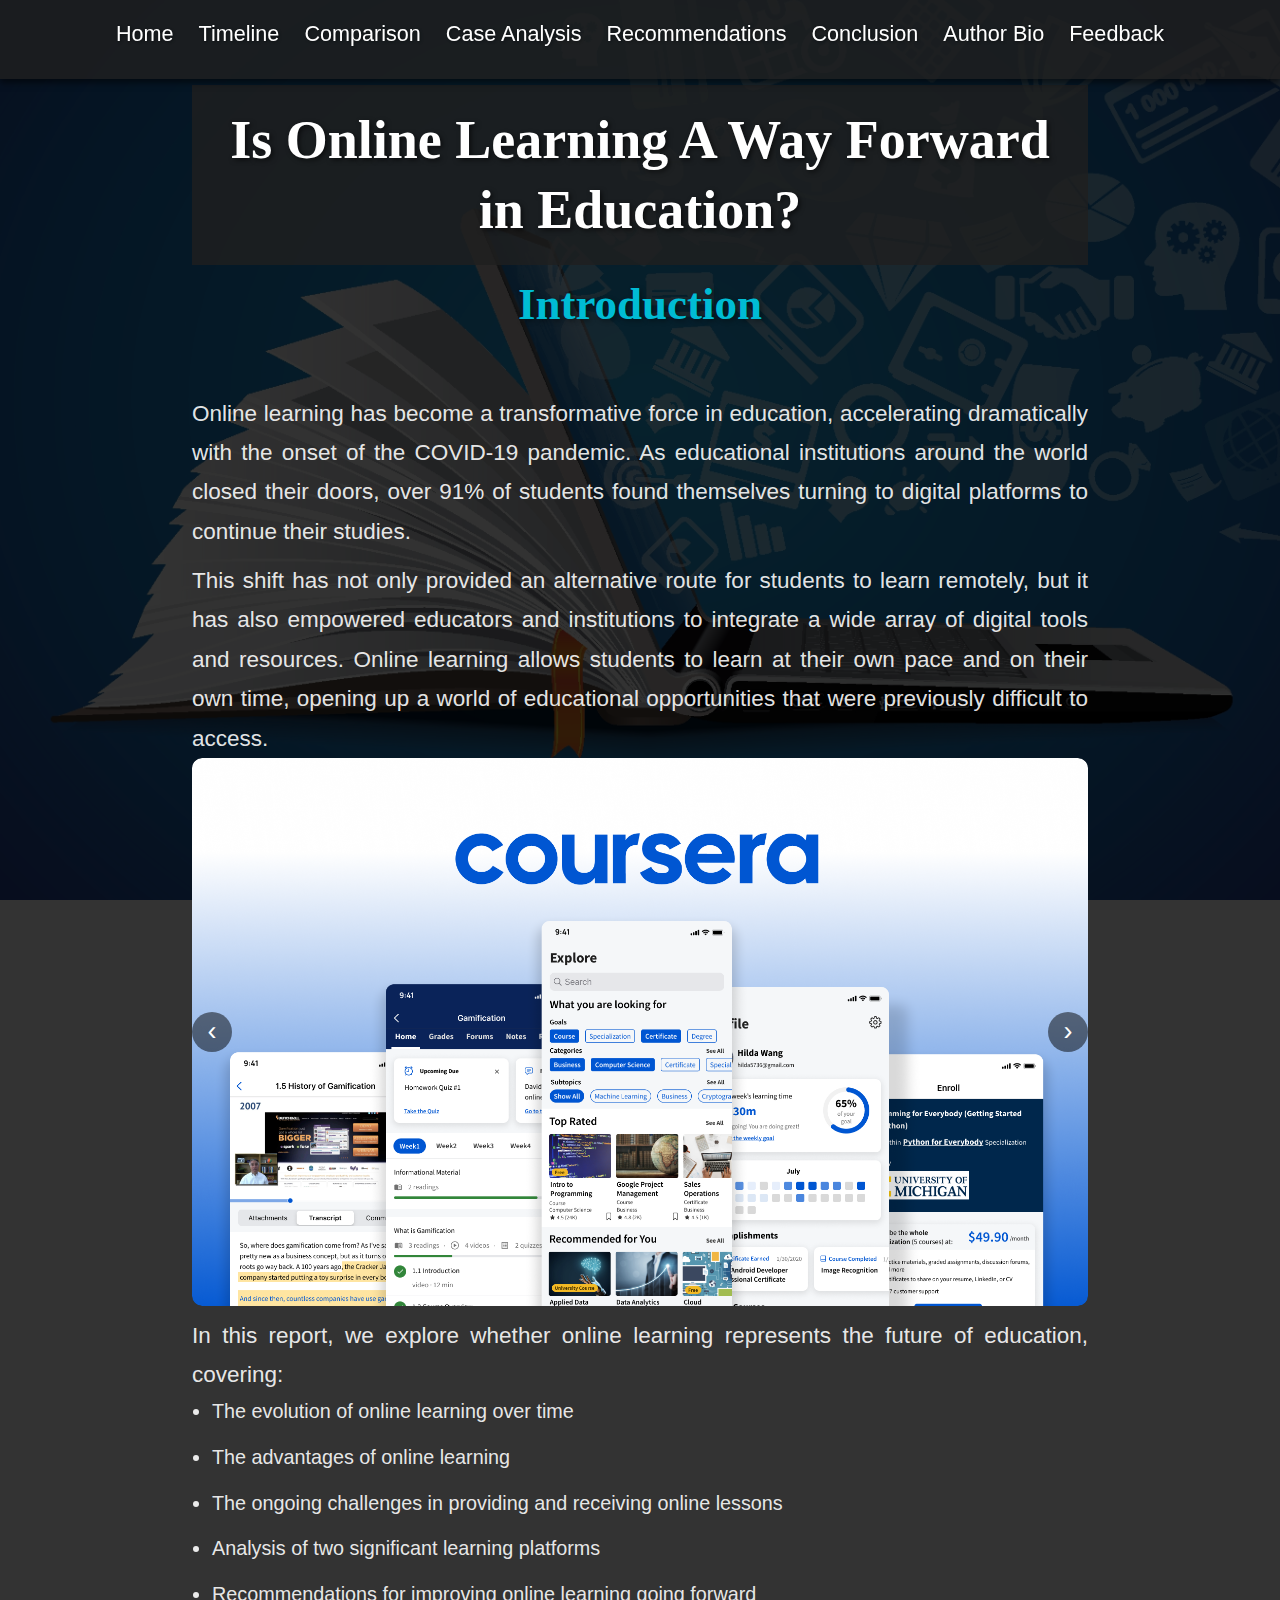
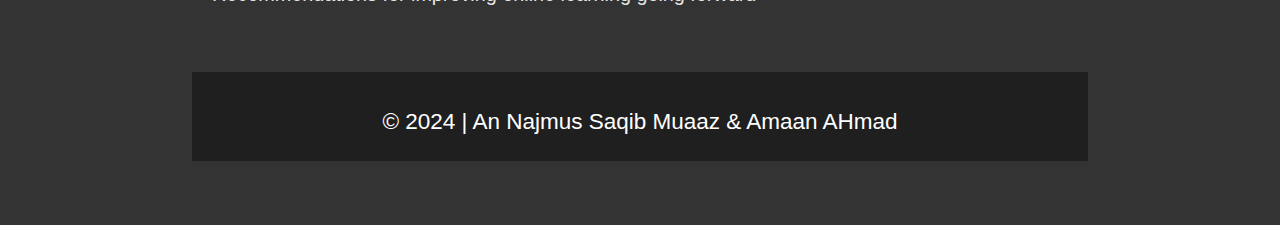
<file: index.html>
<!DOCTYPE html>
<html lang="en">
<head>
    <meta charset="UTF-8">
    <meta name="viewport" content="width=device-width, initial-scale=1.0">
    <title>Online Learning Evolution</title>
    <link rel="stylesheet" href="styles.css">
</head>
<body>
    <header>
        <h1>Is Online Learning A Way Forward in Education?</h1>
    </header>
    <nav>
        <ul>
            <li><a href="index.html">Home</a></li>
            <li><a href="timeline.html">Timeline</a></li>
            <li><a href="comparison.html">Comparison</a></li>
            <li><a href="case-analysis.html">Case Analysis</a></li>
            <li><a href="recommendations.html">Recommendations</a></li>
            <li><a href="conclusion.html">Conclusion</a></li>
            <li><a href="biography.html">Author Bio</a></li>
            <li><a href="feedback.html">Feedback</a></li>
        </ul>
    </nav>
    <section class="intro">
        <h2>Introduction</h2>
        
        <br>
        <p>Online learning has become a transformative force in education, accelerating dramatically with the onset of the COVID-19 pandemic. As educational institutions around the world closed their doors, over 91% of students found themselves turning to digital platforms to continue their studies.</p>
        <p>This shift has not only provided an alternative route for students to learn remotely, but it has also empowered educators and institutions to integrate a wide array of digital tools and resources. Online learning allows students to learn at their own pace and on their own time, opening up a world of educational opportunities that were previously difficult to access.</p>

        <div class="carousel">
            <div class="carousel-inner">
                <div class="carousel-item">
                    <img src="images/image1.png" alt="Evolution of Online Learning">
                </div>
                <div class="carousel-item">
                    <img src="images/image2.png" alt="Online Learning Platform">
                </div>
                <div class="carousel-item">
                    <img src="images/image3.png" alt="Virtual Classrooms">
                </div>
                <div class="carousel-item">
                    <img src="images/image4.png" alt="Interactive Learning">
                </div>
                <div class="carousel-item">
                    <img src="images/image5.png" alt="Global Access to Education">
                </div>
                <div class="carousel-item">
                    <img src="images/image6.webp" alt="Global Access to Education">
                </div>
            </div>
            <div class="carousel-controls">
                <button id="prev"> ‹ </button>
                <button id="next"> › </button>
            </div>
        </div>

        <p>In this report, we explore whether online learning represents the future of education, covering:</p>
        <ul>
            <li>The evolution of online learning over time</li>
            <li>The advantages of online learning</li>
            <li>The ongoing challenges in providing and receiving online lessons</li>
            <li>Analysis of two significant learning platforms</li>
            <li>Recommendations for improving online learning going forward</li>
        </ul>

        <br>
    </section>

    <footer>
        <p>&copy; 2024 | An Najmus Saqib Muaaz & Amaan AHmad</p>
    </footer>

    <script>
        // Carousel functionality
const carouselInner = document.querySelector('.carousel-inner');
const prevButton = document.getElementById('prev');
const nextButton = document.getElementById('next');
let currentIndex = 0;

// Set the total number of carousel items based on your HTML structure
const totalItems = document.querySelectorAll('.carousel-item').length;

// Function to update the carousel position
function updateCarousel() {
    const offset = -currentIndex * 100; // Move the carousel by 100% of the item width
    carouselInner.style.transform = `translateX(${offset}%)`; // Apply the sliding effect
}

// Event listener for the "previous" button
prevButton.addEventListener('click', () => {
    currentIndex = (currentIndex > 0) ? currentIndex - 1 : totalItems - 1; // Loop to the last item when at the start
    updateCarousel();
});

// Event listener for the "next" button
nextButton.addEventListener('click', () => {
    currentIndex = (currentIndex < totalItems - 1) ? currentIndex + 1 : 0; // Loop to the first item when at the end
    updateCarousel();
});

    </script>
</body>
</html>
</file>
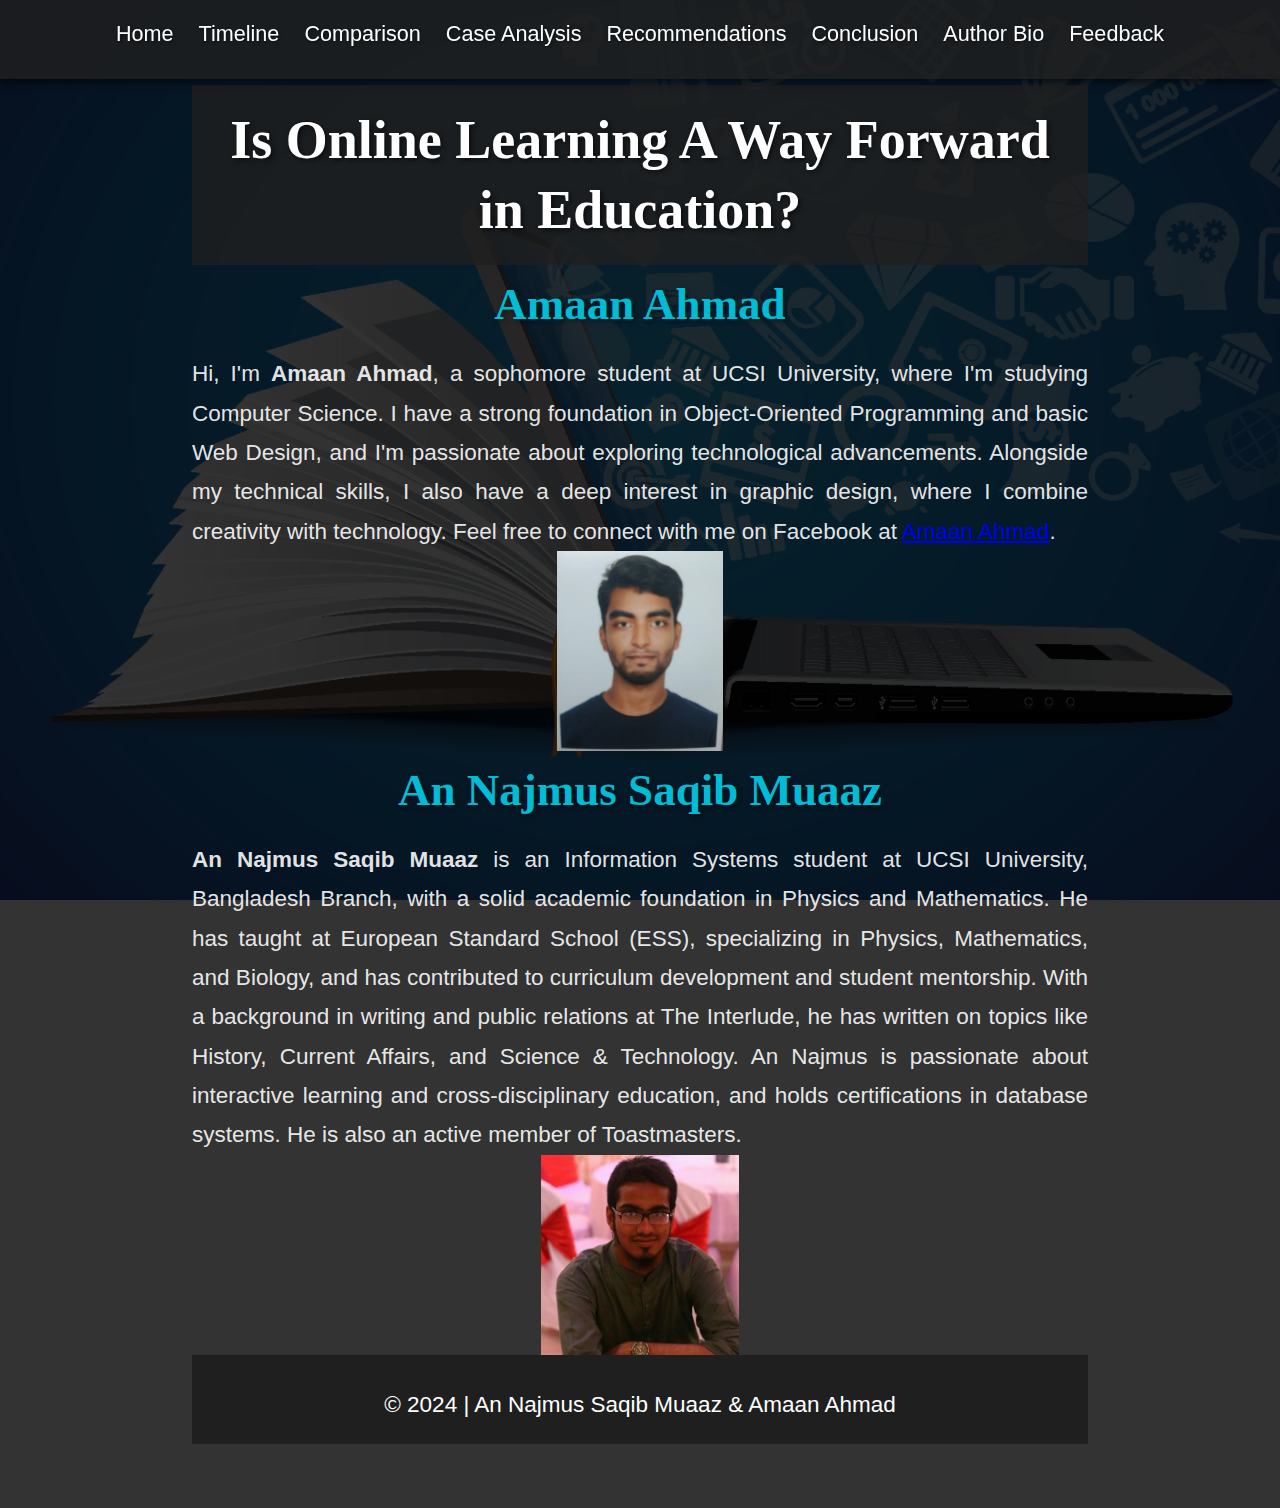
<file: biography.html>
<!DOCTYPE html>
<html lang="en">
<head>
    <meta charset="UTF-8">
    <meta name="viewport" content="width=device-width, initial-scale=1.0">
    <title>Author Biography</title>
    <link rel="stylesheet" href="styles.css">
</head>
<body>
    <header>
        <h1>Is Online Learning A Way Forward in Education?</h1>
    </header>
    <nav>
        <ul>
            <li><a href="index.html">Home</a></li>
            <li><a href="timeline.html">Timeline</a></li>
            <li><a href="comparison.html">Comparison</a></li>
            <li><a href="case-analysis.html">Case Analysis</a></li>
            <li><a href="recommendations.html">Recommendations</a></li>
            <li><a href="conclusion.html">Conclusion</a></li>
            <li><a href="biography.html">Author Bio</a></li>
            <li><a href="feedback.html">Feedback</a></li>
        </ul>
    </nav>
    <section class="biography">
        <h2 style="text-align: center;">Amaan Ahmad</h2>
        <p style="text-align: justify;">Hi, I'm <strong>Amaan Ahmad</strong>, a sophomore student at UCSI University, where I'm studying Computer Science. I have a strong foundation in Object-Oriented Programming and basic Web Design, and I'm passionate about exploring technological advancements. Alongside my technical skills, I also have a deep interest in graphic design, where I combine creativity with technology. Feel free to connect with me on Facebook at <a href="https://www.facebook.com/aahmad04/" target="_blank">Amaan Ahmad</a>.</p>
        <div class="author-image">
            <img src="images/Amaan.jpg" alt="Amaan Ahmad Photo" height="200px" style="display: block; margin: 0 auto;">
        </div>
    </section>

    <section class="biography">
        <h2 style="text-align: center;">An Najmus Saqib Muaaz</h2>
        <p style="text-align: justify;"><strong>An Najmus Saqib Muaaz</strong> is an Information Systems student at UCSI University, Bangladesh Branch, with a solid academic foundation in Physics and Mathematics. He has taught at European Standard School (ESS), specializing in Physics, Mathematics, and Biology, and has contributed to curriculum development and student mentorship. With a background in writing and public relations at The Interlude, he has written on topics like History, Current Affairs, and Science & Technology. An Najmus is passionate about interactive learning and cross-disciplinary education, and holds certifications in database systems. He is also an active member of Toastmasters.</p>
        <div class="author-image">
            <img src="images/Muaaz.jpg" alt="An Najmus Saqib Muaaz Photo" height="200px" style="display: block; margin: 0 auto;">
        </div>
    </section>

    <footer>
        <p>&copy; 2024 | An Najmus Saqib Muaaz & Amaan Ahmad</p>
    </footer>
</body>
</html>
</file>
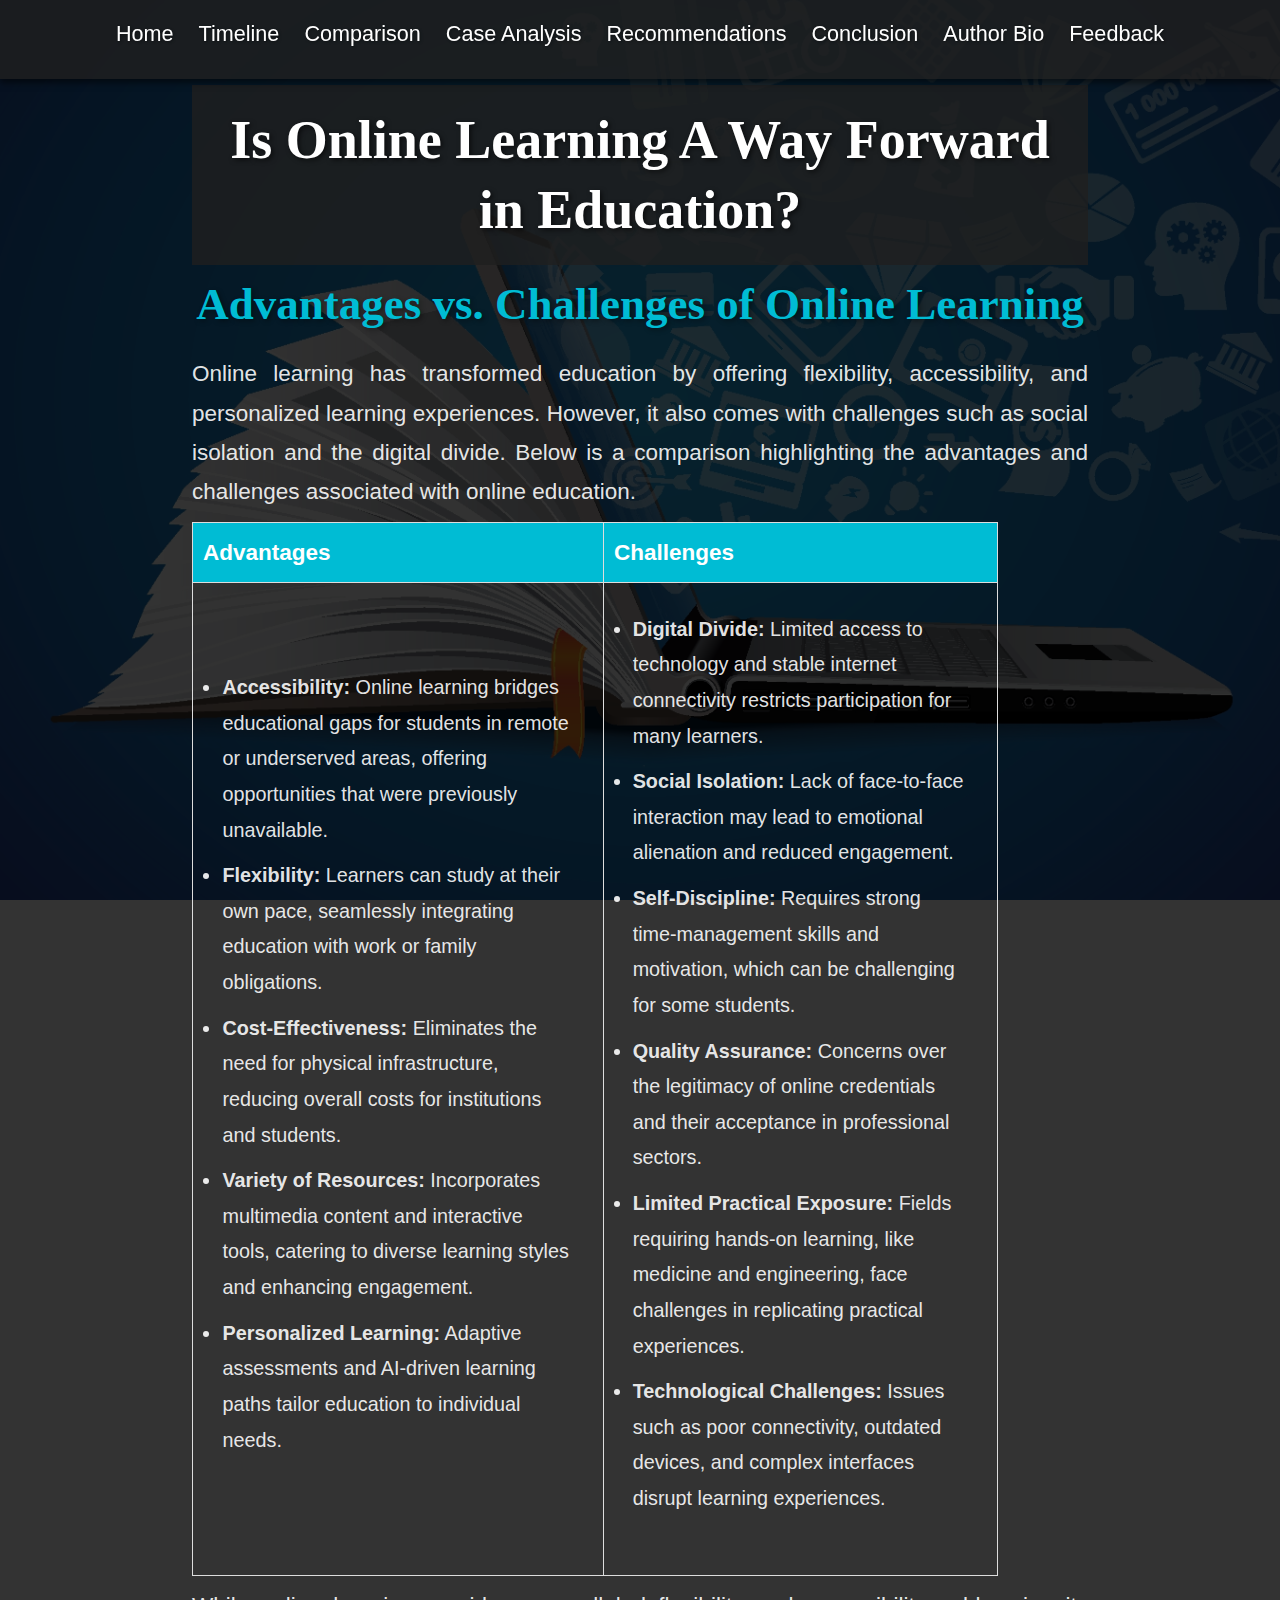
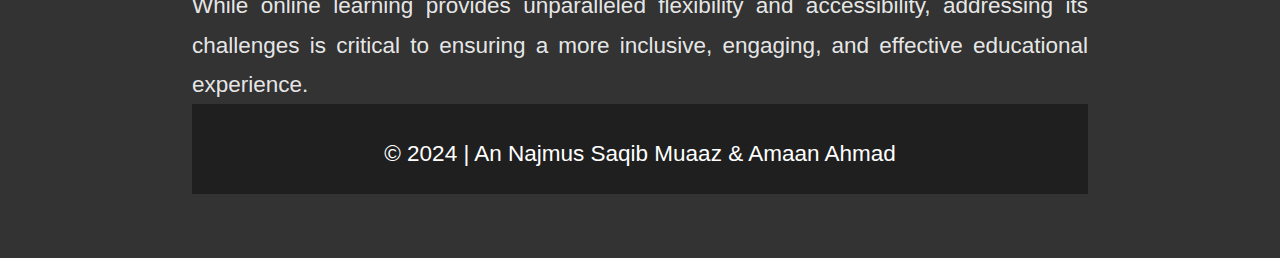
<file: comparison.html>
<!DOCTYPE html>
<html lang="en">
<head>
    <meta charset="UTF-8">
    <meta name="viewport" content="width=device-width, initial-scale=1.0">
    <title>Advantages vs. Challenges of Online Learning</title>
    <link rel="stylesheet" href="styles.css">
</head>
<body>
    <header>
        <h1>Is Online Learning A Way Forward in Education?</h1>
        <nav>
            <ul>
                <li><a href="index.html">Home</a></li>
                <li><a href="timeline.html">Timeline</a></li>
                <li><a href="comparison.html">Comparison</a></li>
                <li><a href="case-analysis.html">Case Analysis</a></li>
                <li><a href="recommendations.html">Recommendations</a></li>
                <li><a href="conclusion.html">Conclusion</a></li>
                <li><a href="biography.html">Author Bio</a></li>
                <li><a href="feedback.html">Feedback</a></li>
            </ul>
        </nav>
    </header>

    <section class="comparison">
        <h2>Advantages vs. Challenges of Online Learning</h2>
        <p>
            Online learning has transformed education by offering flexibility, accessibility, and personalized learning experiences.
            However, it also comes with challenges such as social isolation and the digital divide. Below is a comparison highlighting the 
            advantages and challenges associated with online education.
        </p>
        <table>
            <tr>
                <th>Advantages</th>
                <th>Challenges</th>
            </tr>
            <tr>
                <td>
                    <ul style="padding: 5%;">
                        <li><strong>Accessibility:</strong> Online learning bridges educational gaps for students in remote or underserved areas, offering opportunities that were previously unavailable.</li>
                        <li><strong>Flexibility:</strong> Learners can study at their own pace, seamlessly integrating education with work or family obligations.</li>
                        <li><strong>Cost-Effectiveness:</strong> Eliminates the need for physical infrastructure, reducing overall costs for institutions and students.</li>
                        <li><strong>Variety of Resources:</strong> Incorporates multimedia content and interactive tools, catering to diverse learning styles and enhancing engagement.</li>
                        <li><strong>Personalized Learning:</strong> Adaptive assessments and AI-driven learning paths tailor education to individual needs.</li>
                    </ul>
                </td>
                <td>
                    <ul style="padding: 5%;">
                        <li><strong>Digital Divide:</strong> Limited access to technology and stable internet connectivity restricts participation for many learners.</li>
                        <li><strong>Social Isolation:</strong> Lack of face-to-face interaction may lead to emotional alienation and reduced engagement.</li>
                        <li><strong>Self-Discipline:</strong> Requires strong time-management skills and motivation, which can be challenging for some students.</li>
                        <li><strong>Quality Assurance:</strong> Concerns over the legitimacy of online credentials and their acceptance in professional sectors.</li>
                        <li><strong>Limited Practical Exposure:</strong> Fields requiring hands-on learning, like medicine and engineering, face challenges in replicating practical experiences.</li>
                        <li><strong>Technological Challenges:</strong> Issues such as poor connectivity, outdated devices, and complex interfaces disrupt learning experiences.</li>
                    </ul>
                </td>
            </tr>
        </table>
        <p>
            While online learning provides unparalleled flexibility and accessibility, addressing its challenges is critical to ensuring a 
            more inclusive, engaging, and effective educational experience.
        </p>
    </section>

    <footer>
        <p>&copy; 2024 | An Najmus Saqib Muaaz & Amaan Ahmad</p>
    </footer>
</body>
</html>
</file>
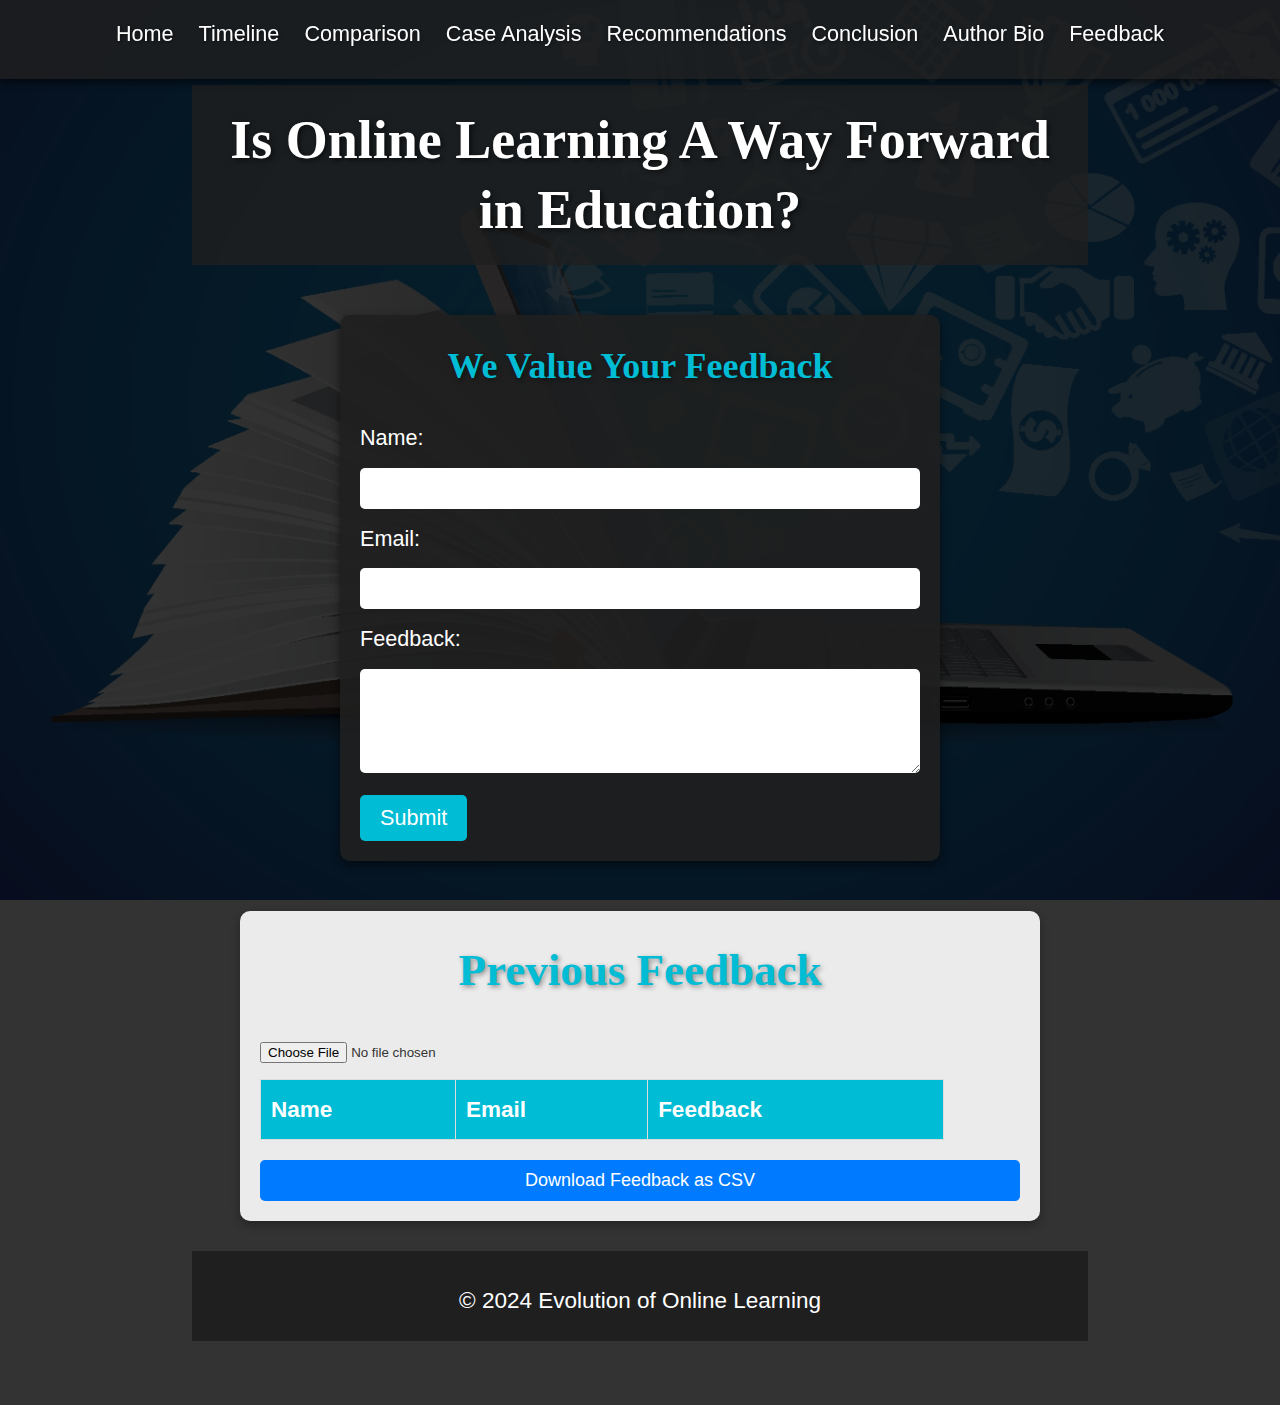
<file: feedback.html>
<!DOCTYPE html>
<html lang="en">
<head>
    <meta charset="UTF-8">
    <meta name="viewport" content="width=device-width, initial-scale=1.0">
    <title>Feedback</title>
    <link rel="stylesheet" href="styles.css">

</head>
<body>
    <header>
        <h1>Is Online Learning A Way Forward in Education?</h1>
    </header>
    <nav>
        <ul>
            <li><a href="index.html">Home</a></li>
            <li><a href="timeline.html">Timeline</a></li>
            <li><a href="comparison.html">Comparison</a></li>
            <li><a href="case-analysis.html">Case Analysis</a></li>
            <li><a href="recommendations.html">Recommendations</a></li>
            <li><a href="conclusion.html">Conclusion</a></li>
            <li><a href="biography.html">Author Bio</a></li>
            <li><a href="feedback.html">Feedback</a></li>
        </ul>
    </nav>
    
    <section class="feedback">
        <h2>We Value Your Feedback</h2>
        <form id="feedbackForm">
            <label for="name">Name:</label>
            <input type="text" id="name" name="name" required><br>
            <label for="email">Email:</label>
            <input type="email" id="email" name="email" required><br>
            <label for="feedback">Feedback:</label>
            <textarea id="feedback" name="feedback" rows="4" required></textarea><br>
            <input type="submit" value="Submit">
        </form>
    </section>

    <section class="feedback-list">
        <h2>Previous Feedback</h2>
        <input type="file" id="csvFileInput" accept=".csv"><br>
        <table id="feedbackTable">
            <thead>
                <tr>
                    <th>Name</th>
                    <th>Email</th>
                    <th>Feedback</th>
                </tr>
            </thead>
            <tbody>
                <!-- Previous feedback will be inserted here -->
            </tbody>
        </table>
        <button class="btn" id="downloadBtn">Download Feedback as CSV</button>
    </section>

    <footer>
        <p>&copy; 2024 Evolution of Online Learning</p>
    </footer>

    <script>
        const feedbackForm = document.getElementById('feedbackForm');
        const csvFileInput = document.getElementById('csvFileInput');
        const feedbackTableBody = document.querySelector('#feedbackTable tbody');
        const downloadBtn = document.getElementById('downloadBtn');
        let feedbackData = [];

        // Handle form submission and add feedback
        feedbackForm.addEventListener('submit', function(e) {
            e.preventDefault();

            const name = document.getElementById('name').value;
            const email = document.getElementById('email').value;
            const feedback = document.getElementById('feedback').value;

            // Add new feedback to the data array
            feedbackData.push({ name, email, feedback });

            // Clear the form after submission
            feedbackForm.reset();

            // Update the feedback table
            updateFeedbackTable();
        });

        // Update the feedback table with the feedback data
        function updateFeedbackTable() {
            feedbackTableBody.innerHTML = ''; // Clear the existing table rows

            feedbackData.forEach(item => {
                const tr = document.createElement('tr');
                tr.innerHTML = `<td>${item.name}</td><td>${item.email}</td><td>${item.feedback}</td>`;
                feedbackTableBody.appendChild(tr);
            });
        }

        // Load CSV file and display feedback
        csvFileInput.addEventListener('change', function(event) {
            const file = event.target.files[0];
            const reader = new FileReader();

            reader.onload = function(e) {
                const content = e.target.result;
                const rows = content.split('\n');

                rows.forEach(row => {
                    const columns = row.split(',');
                    if (columns.length === 3) {
                        feedbackData.push({ name: columns[0].trim(), email: columns[1].trim(), feedback: columns[2].trim() });
                    }
                });

                // Update the feedback table with the loaded data
                updateFeedbackTable();
            };

            reader.readAsText(file);
        });

        // Download feedback as CSV file
        downloadBtn.addEventListener('click', function() {
            const csvContent = 'Name,Email,Feedback\n' + feedbackData.map(item => `${item.name},${item.email},${item.feedback}`).join('\n');
            const blob = new Blob([csvContent], { type: 'text/csv' });
            const link = document.createElement('a');
            link.href = URL.createObjectURL(blob);
            link.download = 'feedback.csv';
            link.click();
        });
    </script>
</body>
</html>
</file>
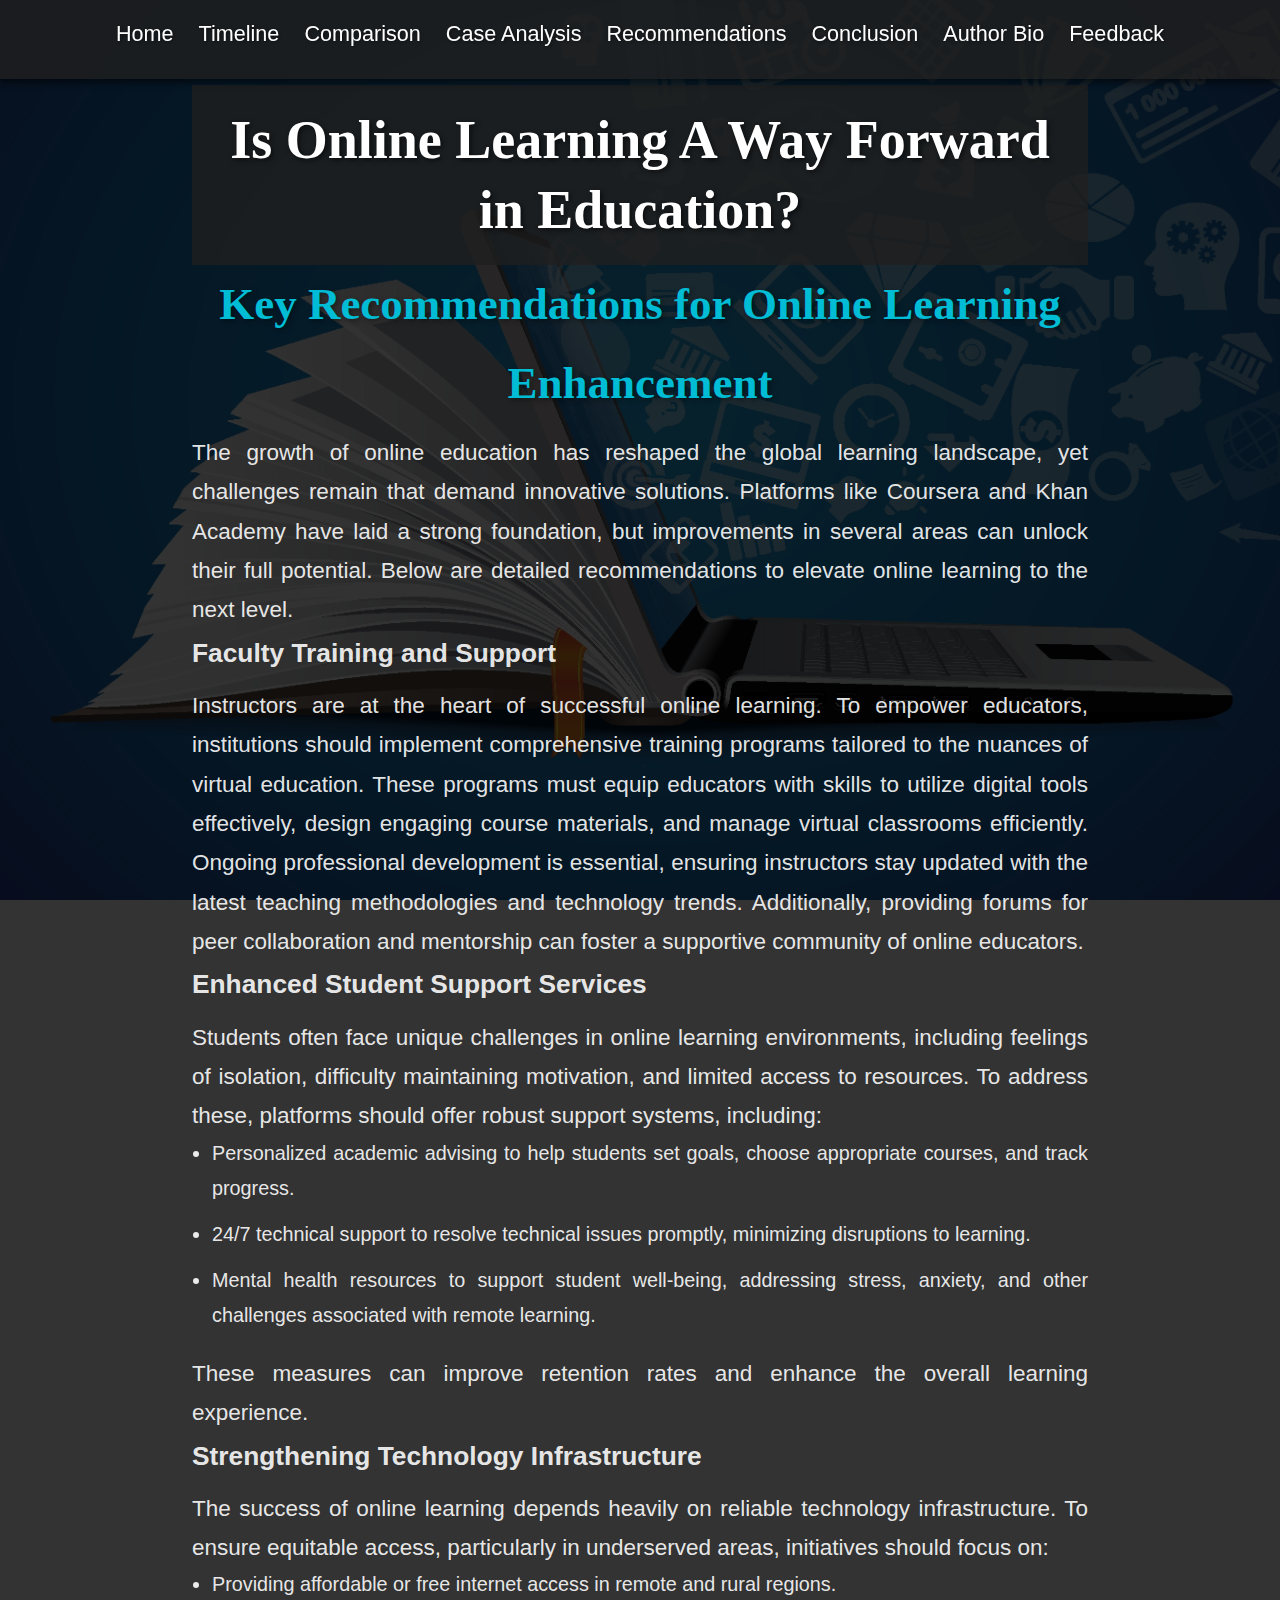
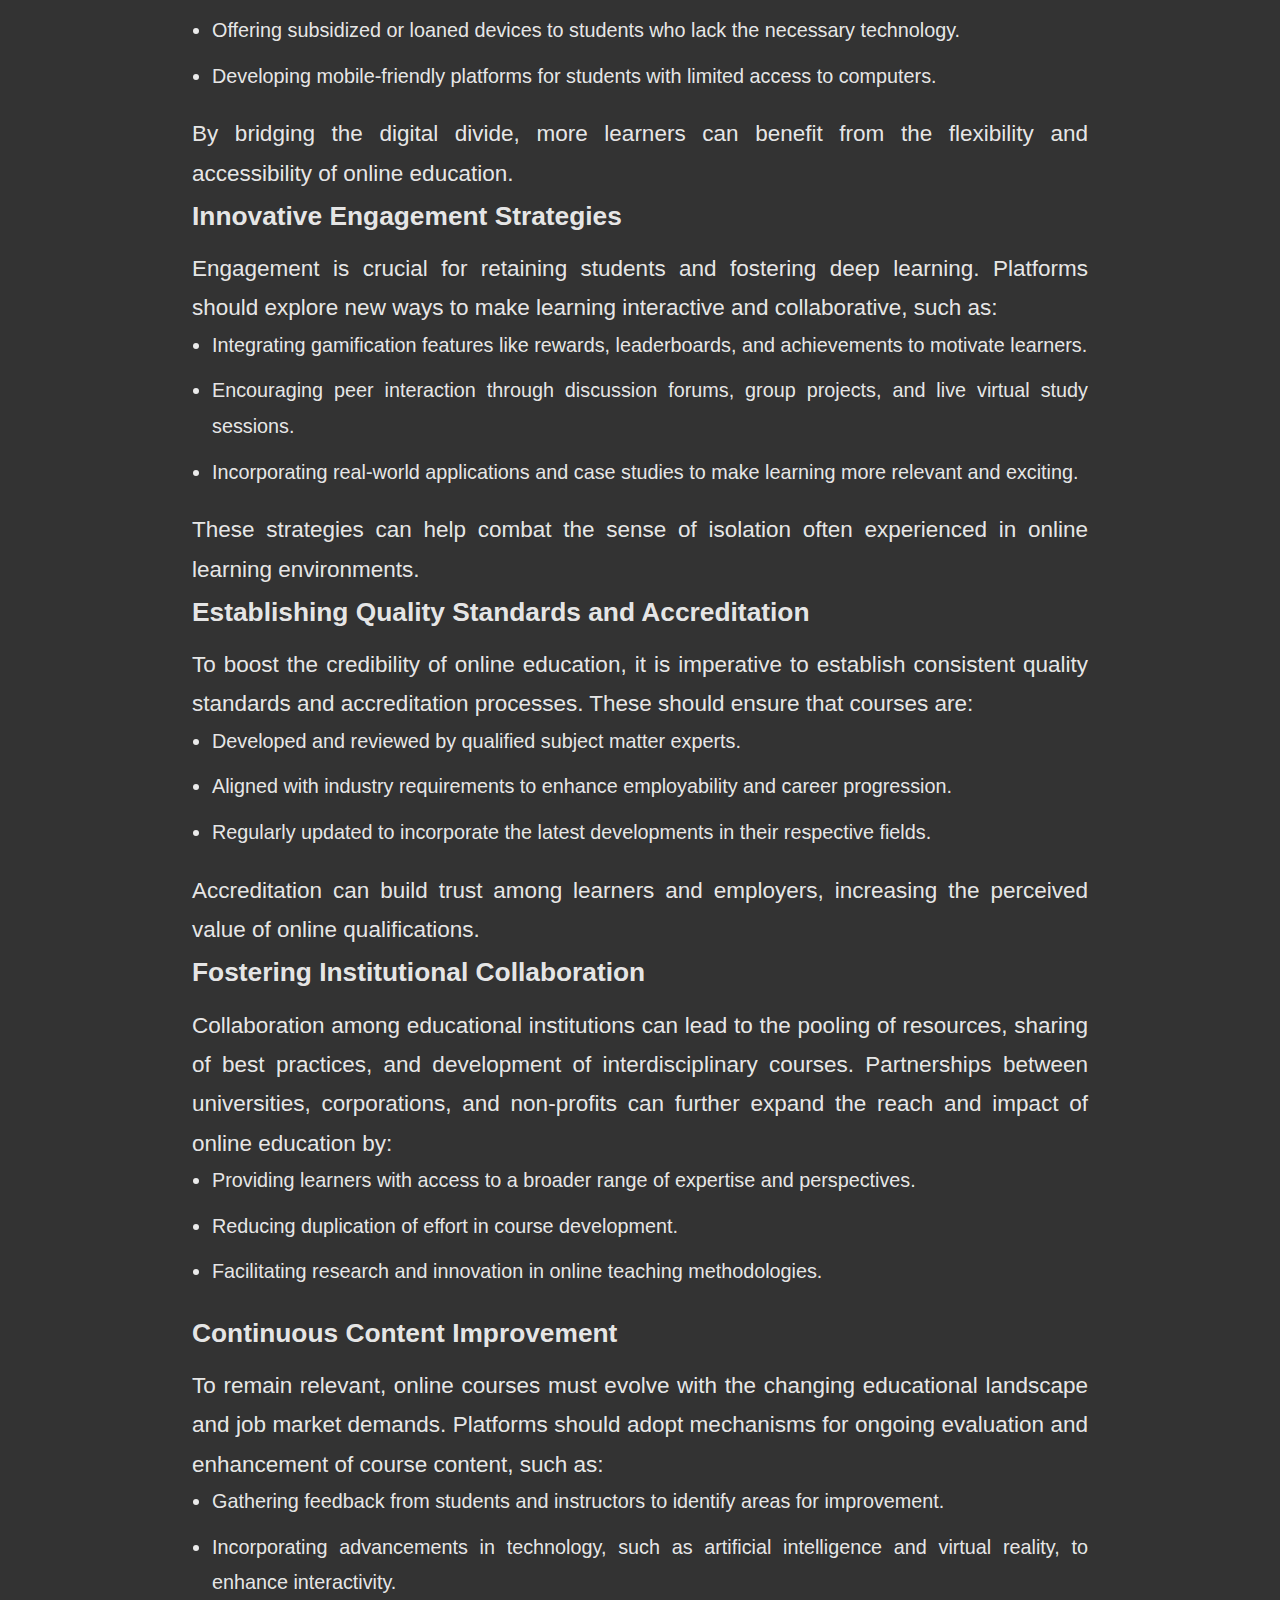
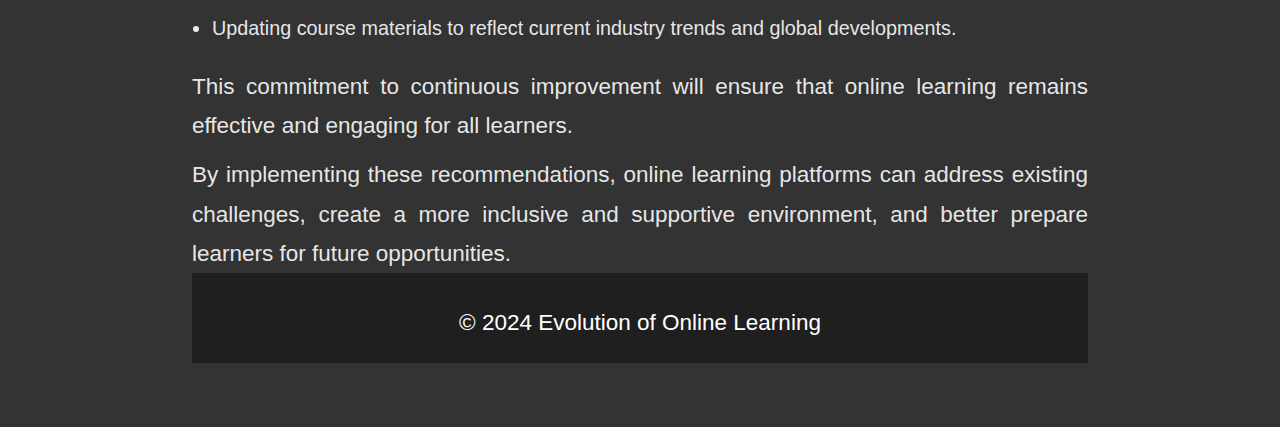
<file: recommendations.html>
<!DOCTYPE html>
<html lang="en">
<head>
    <meta charset="UTF-8">
    <meta name="viewport" content="width=device-width, initial-scale=1.0">
    <title>Recommendations for Improving Online Learning</title>
    <link rel="stylesheet" href="styles.css">
</head>
<body>
    <header>
        <h1>Is Online Learning A Way Forward in Education?</h1>
    </header>
    <nav>
        <ul>
            <li><a href="index.html">Home</a></li>
            <li><a href="timeline.html">Timeline</a></li>
            <li><a href="comparison.html">Comparison</a></li>
            <li><a href="case-analysis.html">Case Analysis</a></li>
            <li><a href="recommendations.html">Recommendations</a></li>
            <li><a href="conclusion.html">Conclusion</a></li>
            <li><a href="biography.html">Author Bio</a></li>
            <li><a href="feedback.html">Feedback</a></li>
        </ul>
    </nav>
    <section class="recommendations">
        <h2>Key Recommendations for Online Learning Enhancement</h2>
        <p>The growth of online education has reshaped the global learning landscape, yet challenges remain that demand innovative solutions. Platforms like Coursera and Khan Academy have laid a strong foundation, but improvements in several areas can unlock their full potential. Below are detailed recommendations to elevate online learning to the next level.</p>

        <h3>Faculty Training and Support</h3>
        <p>Instructors are at the heart of successful online learning. To empower educators, institutions should implement comprehensive training programs tailored to the nuances of virtual education. These programs must equip educators with skills to utilize digital tools effectively, design engaging course materials, and manage virtual classrooms efficiently. Ongoing professional development is essential, ensuring instructors stay updated with the latest teaching methodologies and technology trends. Additionally, providing forums for peer collaboration and mentorship can foster a supportive community of online educators.</p>

        <h3>Enhanced Student Support Services</h3>
        <p>Students often face unique challenges in online learning environments, including feelings of isolation, difficulty maintaining motivation, and limited access to resources. To address these, platforms should offer robust support systems, including:</p>
        <ul>
            <li>Personalized academic advising  to help students set goals, choose appropriate courses, and track progress.</li>
            <li>24/7 technical support  to resolve technical issues promptly, minimizing disruptions to learning.</li>
            <li>Mental health resources  to support student well-being, addressing stress, anxiety, and other challenges associated with remote learning.</li>
        </ul>
        <p>These measures can improve retention rates and enhance the overall learning experience.</p>

        <h3>Strengthening Technology Infrastructure</h3>
        <p>The success of online learning depends heavily on reliable technology infrastructure. To ensure equitable access, particularly in underserved areas, initiatives should focus on:</p>
        <ul>
            <li>Providing affordable or free internet access in remote and rural regions.</li>
            <li>Offering subsidized or loaned devices to students who lack the necessary technology.</li>
            <li>Developing mobile-friendly platforms for students with limited access to computers.</li>
        </ul>
        <p>By bridging the digital divide, more learners can benefit from the flexibility and accessibility of online education.</p>

        <h3>Innovative Engagement Strategies</h3>
        <p>Engagement is crucial for retaining students and fostering deep learning. Platforms should explore new ways to make learning interactive and collaborative, such as:</p>
        <ul>
            <li>Integrating gamification features like rewards, leaderboards, and achievements to motivate learners.</li>
            <li>Encouraging peer interaction through discussion forums, group projects, and live virtual study sessions.</li>
            <li>Incorporating real-world applications and case studies to make learning more relevant and exciting.</li>
        </ul>
        <p>These strategies can help combat the sense of isolation often experienced in online learning environments.</p>

        <h3>Establishing Quality Standards and Accreditation</h3>
        <p>To boost the credibility of online education, it is imperative to establish consistent quality standards and accreditation processes. These should ensure that courses are:</p>
        <ul>
            <li>Developed and reviewed by qualified subject matter experts.</li>
            <li>Aligned with industry requirements to enhance employability and career progression.</li>
            <li>Regularly updated to incorporate the latest developments in their respective fields.</li>
        </ul>
        <p>Accreditation can build trust among learners and employers, increasing the perceived value of online qualifications.</p>

        <h3>Fostering Institutional Collaboration</h3>
        <p>Collaboration among educational institutions can lead to the pooling of resources, sharing of best practices, and development of interdisciplinary courses. Partnerships between universities, corporations, and non-profits can further expand the reach and impact of online education by:</p>
        <ul>
            <li>Providing learners with access to a broader range of expertise and perspectives.</li>
            <li>Reducing duplication of effort in course development.</li>
            <li>Facilitating research and innovation in online teaching methodologies.</li>
        </ul>

        <h3>Continuous Content Improvement</h3>
        <p>To remain relevant, online courses must evolve with the changing educational landscape and job market demands. Platforms should adopt mechanisms for ongoing evaluation and enhancement of course content, such as:</p>
        <ul>
            <li>Gathering feedback from students and instructors to identify areas for improvement.</li>
            <li>Incorporating advancements in technology, such as artificial intelligence and virtual reality, to enhance interactivity.</li>
            <li>Updating course materials to reflect current industry trends and global developments.</li>
        </ul>
        <p>This commitment to continuous improvement will ensure that online learning remains effective and engaging for all learners.</p>

        <p>By implementing these recommendations, online learning platforms can address existing challenges, create a more inclusive and supportive environment, and better prepare learners for future opportunities.</p>
    </section>

    <footer>
        <p>&copy; 2024 Evolution of Online Learning</p>
    </footer>
</body>
</html>
</file>
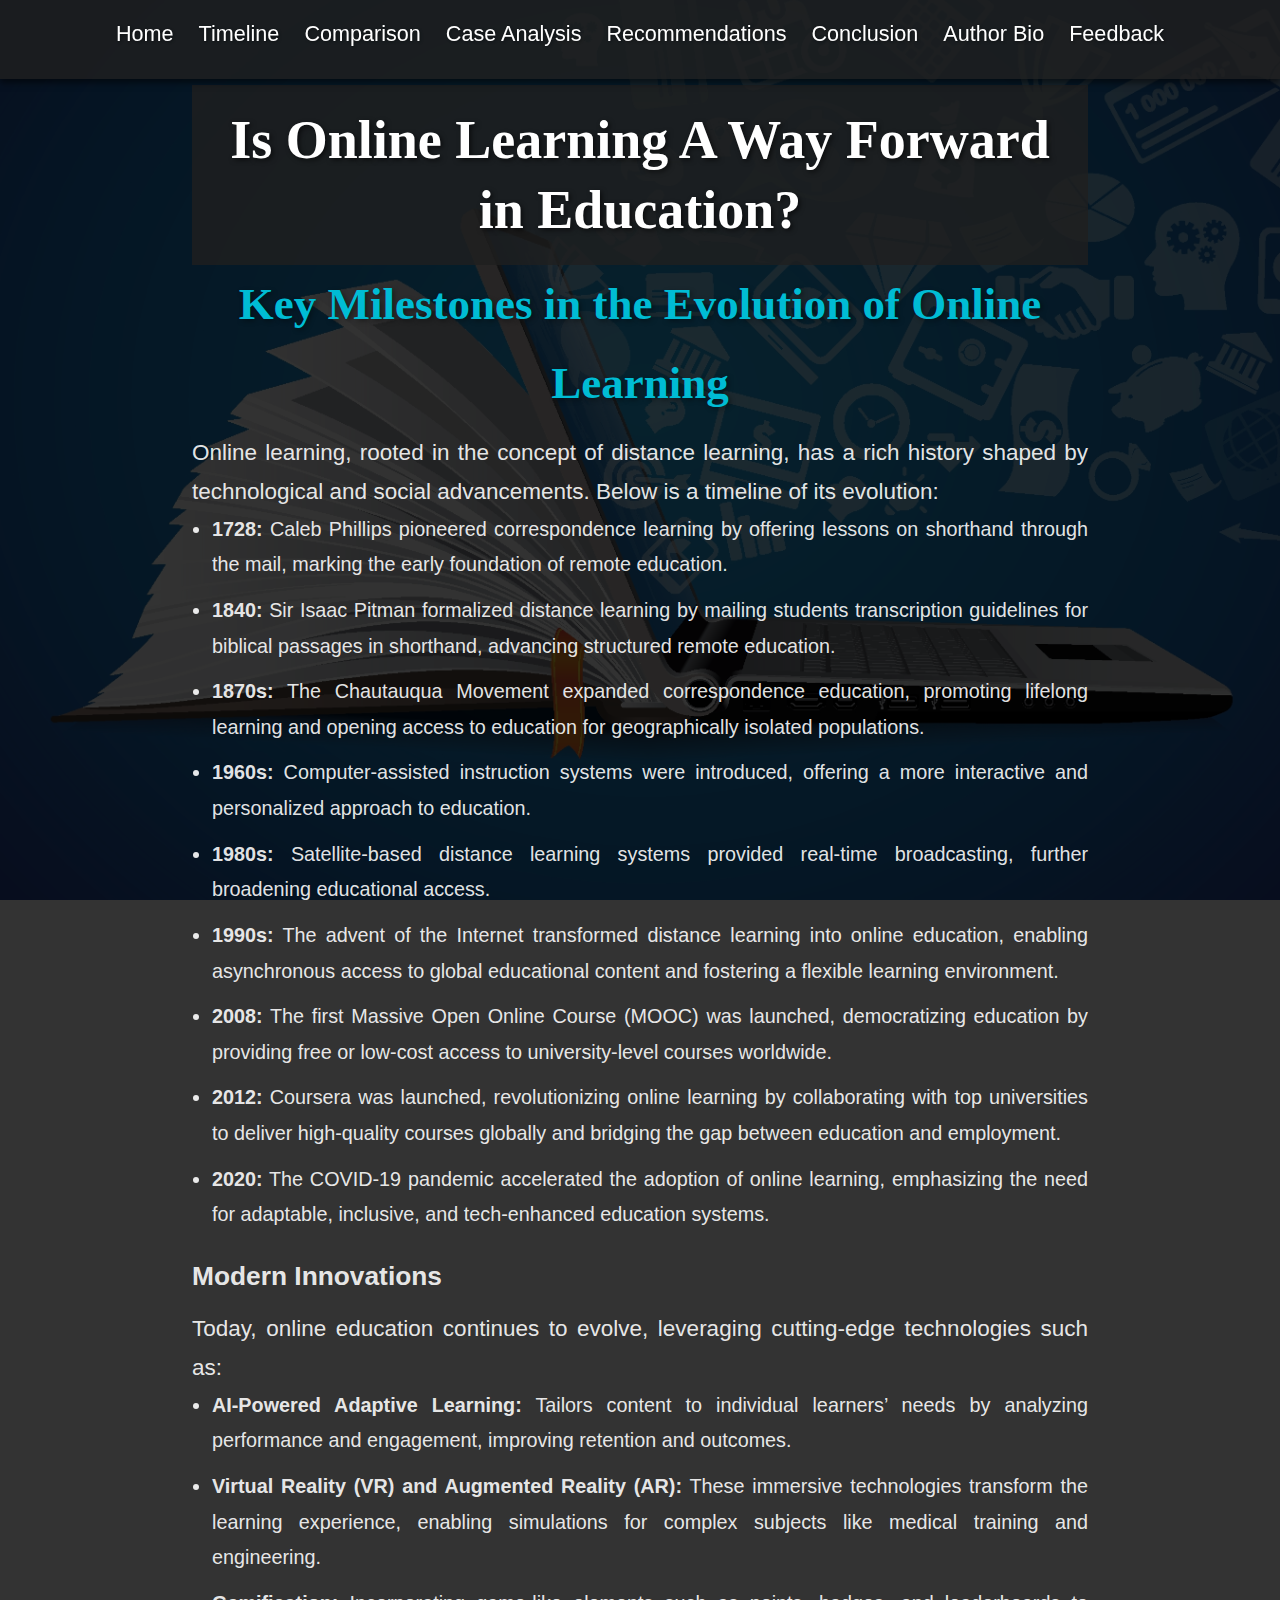
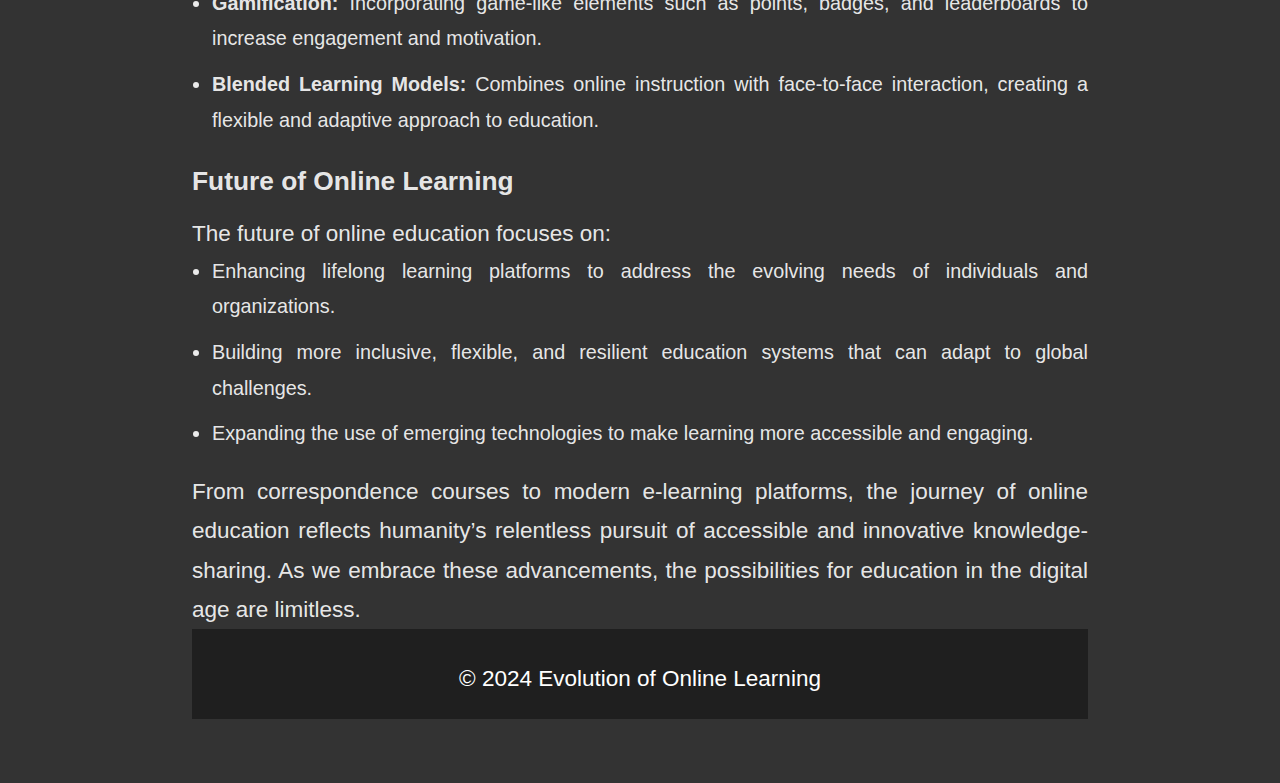
<file: timeline.html>
<!DOCTYPE html>
<html lang="en">
<head>
    <meta charset="UTF-8">
    <meta name="viewport" content="width=device-width, initial-scale=1.0">
    <title>Timeline of Online Education</title>
    <link rel="stylesheet" href="styles.css">
</head>
<body>
    <header>
        <h1>Is Online Learning A Way Forward in Education?</h1>
    </header>
    <nav>
        <ul>
            <li><a href="index.html">Home</a></li>
            <li><a href="timeline.html">Timeline</a></li>
            <li><a href="comparison.html">Comparison</a></li>
            <li><a href="case-analysis.html">Case Analysis</a></li>
            <li><a href="recommendations.html">Recommendations</a></li>
            <li><a href="conclusion.html">Conclusion</a></li>
            <li><a href="biography.html">Author Bio</a></li>
            <li><a href="feedback.html">Feedback</a></li>
        </ul>
    </nav>
    <section class="timeline">
        <h2>Key Milestones in the Evolution of Online Learning</h2>
        <p>Online learning, rooted in the concept of distance learning, has a rich history shaped by technological and social advancements. Below is a timeline of its evolution:</p>
        
        <ul>
            <li>
                <strong>1728:</strong> Caleb Phillips pioneered correspondence learning by offering lessons on shorthand through the mail, marking the early foundation of remote education.
            </li>
            <li>
                <strong>1840:</strong> Sir Isaac Pitman formalized distance learning by mailing students transcription guidelines for biblical passages in shorthand, advancing structured remote education.
            </li>
            <li>
                <strong>1870s:</strong> The Chautauqua Movement expanded correspondence education, promoting lifelong learning and opening access to education for geographically isolated populations.
            </li>
            <li>
                <strong>1960s:</strong> Computer-assisted instruction systems were introduced, offering a more interactive and personalized approach to education.
            </li>
            <li>
                <strong>1980s:</strong> Satellite-based distance learning systems provided real-time broadcasting, further broadening educational access.
            </li>
            <li>
                <strong>1990s:</strong> The advent of the Internet transformed distance learning into online education, enabling asynchronous access to global educational content and fostering a flexible learning environment.
            </li>
            <li>
                <strong>2008:</strong> The first Massive Open Online Course (MOOC) was launched, democratizing education by providing free or low-cost access to university-level courses worldwide.
            </li>
            <li>
                <strong>2012:</strong> Coursera was launched, revolutionizing online learning by collaborating with top universities to deliver high-quality courses globally and bridging the gap between education and employment.
            </li>
            <li>
                <strong>2020:</strong> The COVID-19 pandemic accelerated the adoption of online learning, emphasizing the need for adaptable, inclusive, and tech-enhanced education systems.
            </li>
        </ul>

        <h3>Modern Innovations</h3>
        <p>
            Today, online education continues to evolve, leveraging cutting-edge technologies such as:
        </p>
        <ul>
            <li>
                <strong>AI-Powered Adaptive Learning:</strong> Tailors content to individual learners’ needs by analyzing performance and engagement, improving retention and outcomes.
            </li>
            <li>
                <strong>Virtual Reality (VR) and Augmented Reality (AR):</strong> These immersive technologies transform the learning experience, enabling simulations for complex subjects like medical training and engineering.
            </li>
            <li>
                <strong>Gamification:</strong> Incorporating game-like elements such as points, badges, and leaderboards to increase engagement and motivation.
            </li>
            <li>
                <strong>Blended Learning Models:</strong> Combines online instruction with face-to-face interaction, creating a flexible and adaptive approach to education.
            </li>
        </ul>

        <h3>Future of Online Learning</h3>
        <p>
            The future of online education focuses on:
        </p>
        <ul>
            <li>Enhancing lifelong learning platforms to address the evolving needs of individuals and organizations.</li>
            <li>Building more inclusive, flexible, and resilient education systems that can adapt to global challenges.</li>
            <li>Expanding the use of emerging technologies to make learning more accessible and engaging.</li>
        </ul>

        <p>
            From correspondence courses to modern e-learning platforms, the journey of online education reflects humanity’s relentless pursuit of accessible and innovative knowledge-sharing. As we embrace these advancements, the possibilities for education in the digital age are limitless.
        </p>
    </section>

    <footer>
        <p>&copy; 2024 Evolution of Online Learning</p>
    </footer>
</body>
</html>
</file>
<file: styles.css>
/* Set a base font size for better proportionality */
html {
    font-size: 18px; /* Default size for base font size */
}

/* Adjusting headings for responsiveness */
header h1 {
    font-size: 2rem; /* Larger, proportional header */
}

/* Navigation items proportional adjustments */
nav ul li a {
    font-size: 1.125em; /* Ensures links are proportionally larger */
}




/* General Reset */
* {
    margin: 0;
    padding: 0;
    box-sizing: border-box;
}

/* Body Styling with New Font */
body {
    font-family: 'Roboto', sans-serif; /* Use Roboto for body text */
    font-weight: 400;
    font-size: 1.2rem;
    text-align: justify;
    color: rgba(255, 255, 255, 0.9); /* Lighter text color with increased opacity */
    line-height: 1.75; /* Increased line-height for better readability */
    padding: 5% 15%;
    background-image: url('images/bkg.webp');
    background-size: cover;
    background-position: center center;
    background-attachment: fixed;
    background-color: rgba(0, 0, 0, 0.8); /* Slightly dimmed background */
    background-blend-mode: darken; /* Blend the background to reduce its boldness */
    padding-top: 55px; /* Adjusted padding to account for the fixed navbar height */
    font-size: 1.25rem; /* Equivalent to 18px */
}

p{
    margin-top: 10px;
}

/* Header Styling with Playfair Display */
header {
    background-color: rgba(31, 31, 31, 0.8); /* Semi-transparent dark overlay */
    padding: 20px 10px; /* More padding for larger screens */
    text-align: center;
    margin-top: 30px; /* Add a margin to avoid overlap with navbar */
}

header h1 {
    color: #ffffff; /* White text for better contrast */
    font-family: 'Playfair Display', serif; /* Use Playfair Display for headers */
    font-size: 3rem; /* Larger font size for better readability */
    margin: 0;
    text-shadow: 2px 2px 5px rgba(0, 0, 0, 0.6); /* Subtle text shadow for emphasis */
    line-height: 1.3;
    text-align: center;
}

/* Navigation Bar Styling */
nav {
    position: fixed; /* Fixes the navigation bar at the top of the page */
    top: 0;
    left: 0;
    width: 100%;
    background-color: rgba(31, 31, 31, 0.8); /* Dark, semi-transparent background */
    z-index: 500; /* Ensures it's above other content */
    padding: 15px 20px;
    box-shadow: 0px 4px 6px rgba(0, 0, 0, 0.5); /* Adds a subtle shadow */
}

/* Navigation Items */
nav ul {
    list-style: none;
    padding: 0;
    margin: 0;
    display: flex;
    justify-content: center;
    flex-wrap: wrap; /* Allow the items to wrap on smaller screens */
}

nav ul li {
    margin-right: 25px;
}

nav ul li:last-child {
    margin-right: 0;
}

/* Navigation Links */
nav ul li a {
    color: #ffffff;
    text-decoration: none;
    font-family: 'Roboto', sans-serif; /* Use Roboto for nav links */
    font-weight: 400;
    font-size: 1.2rem;
    text-shadow: 1px 1px 3px rgba(0, 0, 0, 0.4); /* Light text shadow */
    transition: color 0.3s ease, text-decoration 0.3s ease; /* Smooth transition */
}

/* Hover effect for navigation links */
nav ul li a:hover {
    color: #00bcd4;
    text-decoration: underline;
}

/* Footer Styling */
footer {
    text-align: center;
    padding: 20px 0;
    background-color: #1f1f1f;
    color: #ffffff; /* White text for footer */
}

/* Section Headings */
h2 {
    color: #00bcd4; /* Light blue color for headings */
    font-family: 'Playfair Display', serif; /* Use Playfair Display for headings */
    font-size: 2.5rem; /* Larger heading size */
    text-shadow: 2px 2px 5px rgba(0, 0, 0, 0.4); /* Slight shadow for emphasis */
    text-align: center;
    margin-bottom: 0;

}

/* Gallery Image Styling */
.gallery-img {
    width: 80%;
    margin: 15px;
    border-radius: 10px;
    display: inline-block;
    box-shadow: 0px 4px 12px rgba(0, 0, 0, 0.2); /* Added shadow for better separation */
    transition: transform 0.3s ease, box-shadow 0.3s ease; /* Smooth transitions */
}

.gallery-img:hover {
    transform: scale(1.05); /* Slight zoom effect */
    box-shadow: 0px 8px 20px rgba(0, 0, 0, 0.3); /* Increase shadow on hover */
}

/* Table Styling */
table {
    width: 100%;
    border-collapse: collapse;
    margin-top: 20px;
}

table, th {
    border: 1px solid #ffffff;
    text-align: center;
}

td {
    text-align: left;
    border: 1px solid #ffffff;
    padding-left: 5%;
}

th {
    padding: 15px;
}

table tr:hover {
    background-color: rgba(0, 0, 0, 0.2); 
}

/* Responsive Adjustments */
@media (max-width: 768px) {
    body {
        font-size: 1.25rem; /* Increase font size for better readability on small screens */
    }

    header h1 {
        font-size: 3rem; /* Adjust header font size for mobile */
        margin-bottom: 0.5%; /* Add space below the header */
    }

    nav ul li a {
        font-size: 1.2rem; /* Increase nav link size */
        padding: 12px 0;
    }

    /* Adjust layout to stack content on small screens */
    section {
        padding: 30px 10px; /* Adjust padding for smaller screens */
    }

    /* Stack gallery images for mobile */
    .gallery-img {
        width: 90%; /* Use full width on small screens */
        margin: 10px 0;
    }
}

video {
    width: 100%;
    margin-top: 20px;
}

audio {
    width: 100%;
    margin-top: 20px;
}

/* General Carousel Styles */
.carousel {
    position: relative;
    width: 100%; /* Make the carousel container full width */
    max-width: 1200px; /* Limit the maximum width */
    margin: 0 auto; /* Center the carousel */
    overflow: hidden;
    border-radius: 10px; /* Optional: rounded corners */
}

.carousel-inner {
    display: flex;
    transition: transform 0.5s ease-in-out;
    width: 100%; /* Ensure the inner container takes full width */
}

.carousel-item {
    flex: 0 0 100%; /* Each item should take 100% width of the container */
    max-width: 100%; /* Ensure the item doesn't overflow */
    display: flex;
    justify-content: center; /* Center the content inside the item */
}

.carousel img {
    width: 100%;
    height: auto; /* Preserve aspect ratio of images */
    object-fit: cover; /* Ensure images fill the space without distortion */
    border-radius: 10px; /* Optional: rounded corners for images */
}
/* Carousel Controls */
.carousel-controls {
    position: absolute;
    top: 50%;
    width: 100%;
    display: flex;
    justify-content: space-between;
    transform: translateY(-50%);
    z-index: 10; /* Ensure controls are on top */
}

.carousel-controls button {
    background: rgba(0, 0, 0, 0.5);
    color: #ffffff;
    border: none;
    padding: 14px; /* Equal padding for all sides */
    cursor: pointer;
    transition: background-color 0.3s ease, transform 0.3s ease;
    border-radius: 50%;
    font-size: 1.5rem;
    display: flex; /* Use flex to align content */
    justify-content: center; /* Center the content horizontally */
    align-items: center; /* Center the content vertically */
    width: 40px; /* Set a fixed width */
    height: 40px; /* Set a fixed height */
}

.carousel-controls button:hover {
    background-color: #00bcd4; /* Light blue on hover */
    transform: scale(1.1); /* Slight zoom effect */
}

.carousel-controls button:focus {
    outline: none;
}

.carousel-controls button:hover {
    background-color: #00bcd4; /* Light blue on hover */
    transform: scale(1.1); /* Slight zoom effect */
}

.carousel-controls button:focus {
    outline: none;
}

/* Responsive Breakpoints */
@media (max-width: 768px) {
    .carousel img {
        object-fit: contain; /* Change image scaling for smaller screens */
    }

    .carousel-controls button {
        padding: 12px 16px; /* Smaller padding for controls */
        font-size: 1.2rem; /* Smaller icons */
    }

    /* Make sure the carousel arrows are always within the view */
    .carousel-controls button {
        width: 40px;
        height: 40px;
        line-height: 40px;
    }
}

@media (max-width: 480px) {
    .carousel {
        padding: 0 10px; /* Add padding for very small screens */
    }

    .carousel-controls button {
        width: 35px;
        height: 35px;
        line-height: 35px;
        font-size: 1.1rem; /* Smaller font for buttons */
    }
}

/* Improved Bullet List Styling */
ul {
    list-style-type: disc;
    padding-left: 20px;
    margin-bottom: 20px;
}

ul li {
    margin-bottom: 10px;
    line-height: 1.8;
    font-size: 1.1rem; /* Increased font size for better readability */
}

ol {
    list-style-type: decimal;
    padding-left: 20px;
    margin-bottom: 20px;
}

ol li {
    margin-bottom: 10px;
    line-height: 1.8;
    font-size: 1.1rem; /* Increased font size for better readability */
}

        /* Beautify the form */
        .feedback {
            max-width: 600px;
            margin: 50px auto;
            background: rgba(31, 31, 31, 0.9);
            padding: 20px;
            border-radius: 10px;
            color: #fff;
            box-shadow: 0px 4px 10px rgba(0, 0, 0, 0.5);
        }

        .feedback h2 {
            text-align: center;
            margin-bottom: 20px;
            font-family: 'Playfair Display', serif;
            font-size: 2rem;
        }

        label {
            font-family: 'Roboto', sans-serif;
            font-weight: 500;
            font-size: 1.2rem;
        }

        input[type="text"],
        input[type="email"],
        textarea {
            width: 100%;
            padding: 10px;
            margin: 10px 0;
            border: none;
            border-radius: 5px;
            font-size: 1rem;
            font-family: 'Roboto', sans-serif;
            color: #333;
        }

        input[type="submit"] {
            background: #00bcd4;
            color: #fff;
            padding: 10px 20px;
            border: none;
            border-radius: 5px;
            cursor: pointer;
            font-size: 1.2rem;
            font-family: 'Roboto', sans-serif;
            transition: background-color 0.3s ease;
        }

        input[type="submit"]:hover {
            background: #0097a7;
        }

        .feedback-list {
            max-width: 800px;
            margin: 30px auto;
            background: rgba(255, 255, 255, 0.9);
            color: #333;
            padding: 20px;
            border-radius: 10px;
            box-shadow: 0px 4px 10px rgba(0, 0, 0, 0.3);
        }

        .feedback-list h2 {
            text-align: center;
            margin-bottom: 20px;
        }

        table {
            width: 90%;
            border-collapse: collapse;
            margin: 10px 0;
        }

        table th, table td {
            padding: 10px;
            border: 1px solid #ddd;
            text-align: left;
        }

        table th {
            background: #00bcd4;
            color: #fff;
        }

        /* Button Styling */
        .btn {
            background-color: #007bff;
            color: white;
            padding: 10px 20px;
            border: none;
            border-radius: 5px;
            cursor: pointer;
            font-size: 1rem;
            text-align: center;
            display: block;
            margin-top: 20px;
            width: 100%;
        }

        .btn:hover {
            background-color: #0056b3;
        }
</file>
